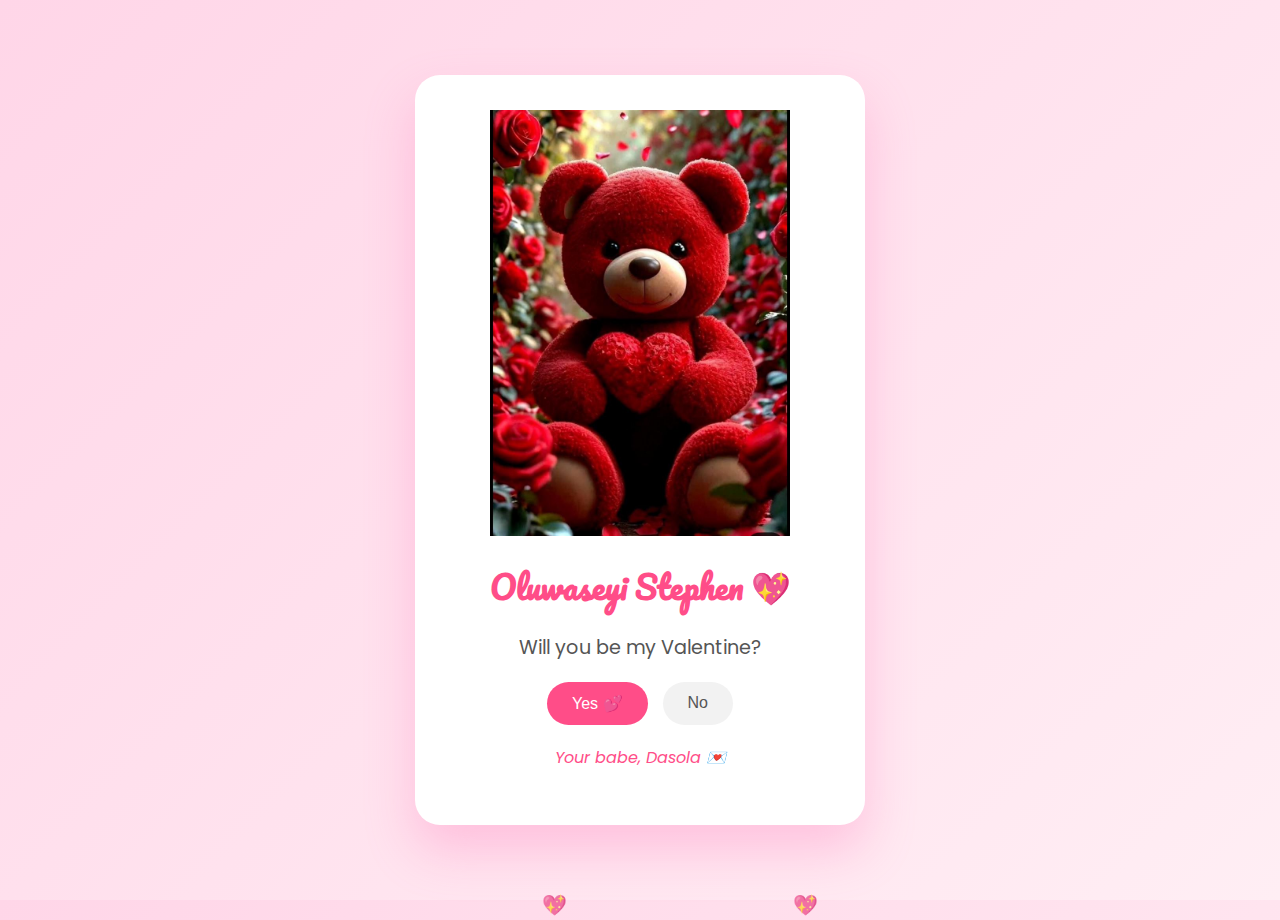
<file: index.html>
<!DOCTYPE html>
<html lang="en">
<head>
    <meta charset="UTF-8">
    <title>Be My Valentine 💖</title>

    <!-- Google Fonts -->
    <link href="https://fonts.googleapis.com/css2?family=Pacifico&family=Poppins:wght@300;500&display=swap" rel="stylesheet">

    <!-- Link CSS -->
    <link rel="stylesheet" href="val.css">
</head>
<body>

    <div class="card">
        <img id="teddy" src="Img/teddy2.jpeg" alt="Teddy Bear">

        <h1 id="question">Oluwaseyi Stephen 💖</h1>

        <p id="text">Will you be my Valentine?</p>

        <div class="buttons">
            <button class="yes" onclick="yesClicked()">Yes 💕</button>
            <button class="no" id="noBtn" onclick="noClicked()">No</button>
        </div>

        <!-- Reset button (hidden initially) -->
        <button id="resetBtn" onclick="resetPage()">💖 Restart 💖</button>

        <!-- Signature -->
        <p class="signature">Your babe, Dasola 💌</p>
    </div>

    <!-- Link JavaScript -->
    <script src="val.js"></script>
</body>
</html>
</file>
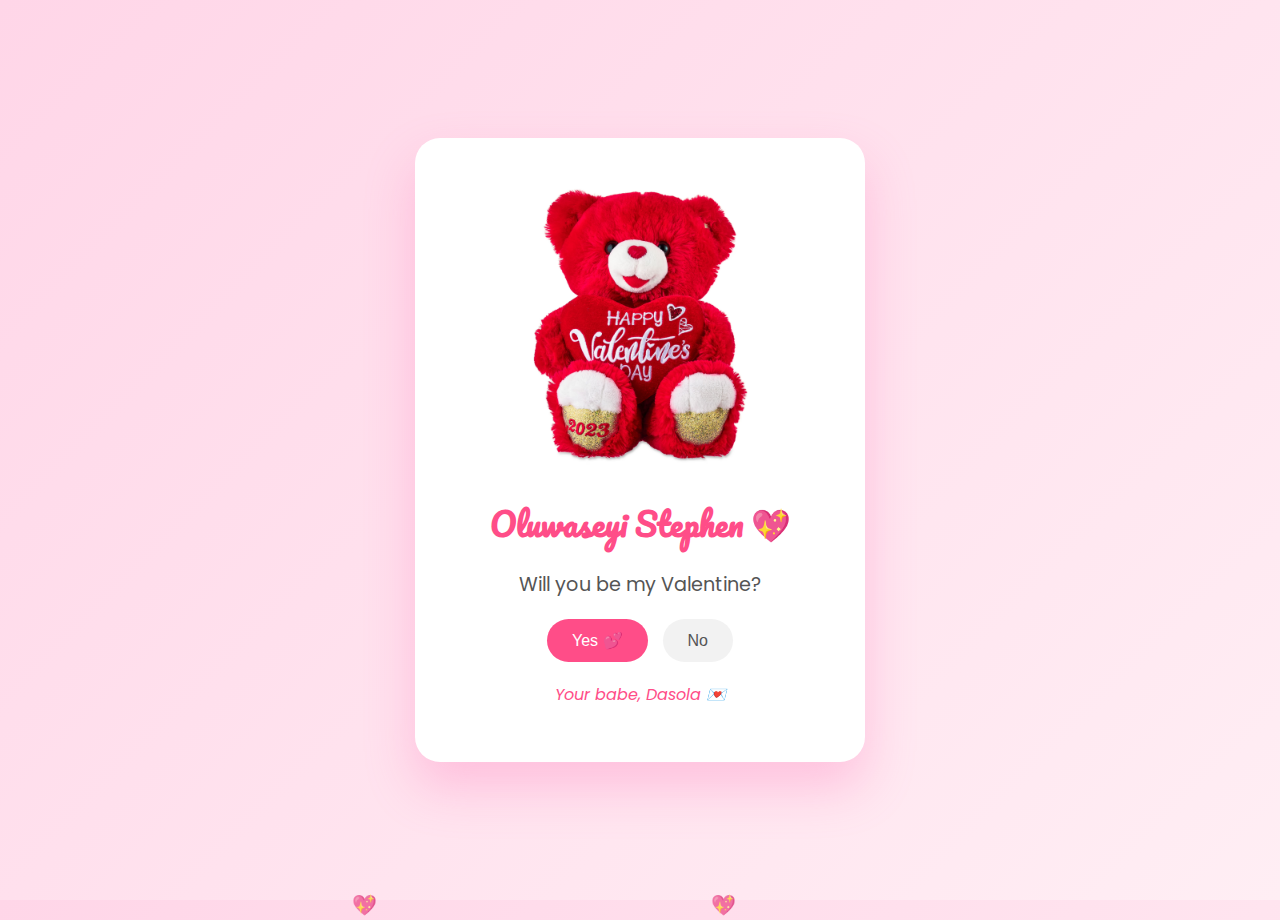
<file: Valentine.html>
<!DOCTYPE html>
<html lang="en">
<head>
    <meta charset="UTF-8">
    <title>Be My Valentine 💖</title>

    <!-- Google Fonts -->
    <link href="https://fonts.googleapis.com/css2?family=Pacifico&family=Poppins:wght@300;500&display=swap" rel="stylesheet">

    <!-- Link CSS -->
    <link rel="stylesheet" href="val.css">
</head>
<body>

    <div class="card">
        <img id="teddy" src="Img/teddy.avif" alt="Teddy Bear">

        <h1 id="question">Oluwaseyi Stephen 💖</h1>

        <p id="text">Will you be my Valentine?</p>

        <div class="buttons">
            <button class="yes" onclick="yesClicked()">Yes 💕</button>
            <button class="no" id="noBtn" onclick="noClicked()">No</button>
        </div>

        <!-- Reset button (hidden initially) -->
        <button id="resetBtn" onclick="resetPage()">💖 Restart 💖</button>

        <!-- Signature -->
        <p class="signature">Your babe, Dasola 💌</p>
    </div>

    <!-- Link JavaScript -->
    <script src="val.js"></script>
</body>
</html>
</file>
<file: val.css>
body {
    margin: 0;
    height: 100vh;
    overflow: hidden;
    background: linear-gradient(135deg, #ffd6e8, #ffeef4);
    display: flex;
    align-items: center;
    justify-content: center;
    font-family: 'Poppins', sans-serif;
    position: relative;
}

.card {
    background: white;
    padding: 35px 25px;
    border-radius: 25px;
    box-shadow: 0 25px 50px rgba(255, 105, 180, 0.3);
    text-align: center;
    width: 90%;
    max-width: 400px;
    position: relative;
    z-index: 10;
    animation: pop 1s ease;
}

@keyframes pop {
    from { transform: scale(0.85); opacity: 0; }
    to { transform: scale(1); opacity: 1; }
}

img {
    width: 85%;
    max-width: 300px;
    transition: 0.4s ease;
}

h1 {
    font-family: 'Pacifico', cursive;
    color: #ff4d88;
    margin: 15px 0;
    font-size: 2rem;
}

p {
    font-size: 1.2rem;
    color: #555;
    margin-bottom: 20px;
    word-wrap: break-word;
}

.buttons {
    display: flex;
    justify-content: center;
    gap: 15px;
}

button {
    border: none;
    padding: 12px 25px;
    border-radius: 30px;
    font-size: 16px;
    cursor: pointer;
    transition: 0.3s;
}

/* Reset button */
#resetBtn {
    display: none; /* hidden initially */
    margin-top: 15px;
    border: none;
    padding: 12px 25px;
    border-radius: 30px;
    font-size: 16px;
    background: #ff69b4;
    color: white;
    cursor: pointer;
    transition: 0.3s;
}

#resetBtn:hover {
    background: #ff1f6d;
    transform: scale(1.1);
}

.yes {
    background: #ff4d88;
    color: white;
}

.yes:hover {
    background: #ff1f6d;
    transform: scale(1.1);
}

.no {
    background: #f2f2f2;
    color: #555;
}

.no:hover {
    background: #ddd;
}

/* Signature */
.signature {
    margin-top: 20px;
    font-size: 1rem;
    color: #ff4d88;
    font-style: italic;
}

/* Floating hearts animation */
.heart {
    position: absolute;
    bottom: -20px;
    color: #ff4d88;
    font-size: 20px;
    animation: floatUp linear infinite;
    opacity: 0.8;
}

@keyframes floatUp {
    0% { transform: translateY(0) scale(1); opacity: 1; }
    100% { transform: translateY(-100vh) scale(1.5); opacity: 0; }
}

/* Mobile adjustments for small screens (400x850) */
@media (max-width: 400px) {
    .card {
        padding: 30px 20px;
        width: 95%;
        max-width: 380px;
    }

    h1 {
        font-size: 1.8rem;
    }

    p {
        font-size: 1.1rem;
    }

    img {
        width: 90%;
        max-width: 250px;
    }

    .signature {
        font-size: 1rem;
    }
}
</file>
